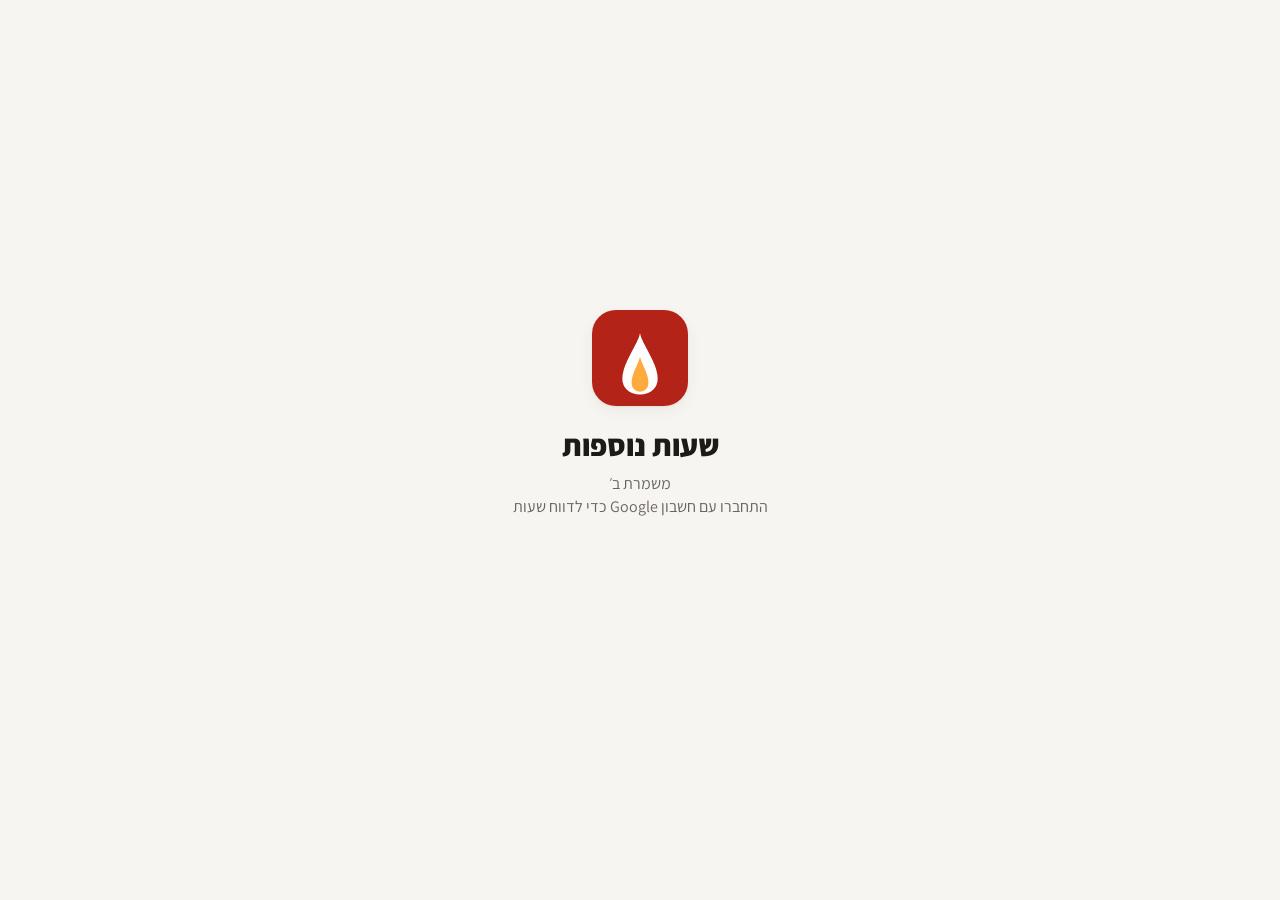
<file: index.html>
<!doctype html>
<html lang="he" dir="rtl">
<head>
  <meta charset="utf-8">
  <meta name="viewport" content="width=device-width, initial-scale=1, viewport-fit=cover">
  <title>שעות נוספות</title>
  <meta name="theme-color" content="#b42318">
  <meta name="apple-mobile-web-app-capable" content="yes">
  <meta name="mobile-web-app-capable" content="yes">
  <meta name="apple-mobile-web-app-status-bar-style" content="black-translucent">
  <meta name="apple-mobile-web-app-title" content="שעות נוספות">
  <link rel="manifest" href="manifest.webmanifest">
  <link rel="icon" href="icons/icon-192.png">
  <link rel="apple-touch-icon" href="icons/apple-touch-icon.png">
  <link rel="preconnect" href="https://fonts.googleapis.com">
  <link rel="preconnect" href="https://fonts.gstatic.com" crossorigin>
  <link href="https://fonts.googleapis.com/css2?family=Assistant:wght@400;600;700;800&display=swap" rel="stylesheet">
  <link rel="stylesheet" href="styles.css">
</head>
<body>
  <div id="app"><div class="boot"><div class="spinner"></div></div></div>
  <div id="sheet-root"></div>
  <div id="toast" role="status" aria-live="polite"></div>
  <div id="busy" hidden><div class="spinner"></div></div>

  <script src="config.js"></script>
  <script src="mock.js"></script>
  <script src="https://accounts.google.com/gsi/client" async defer></script>
  <script src="app.js"></script>
</body>
</html>
</file>
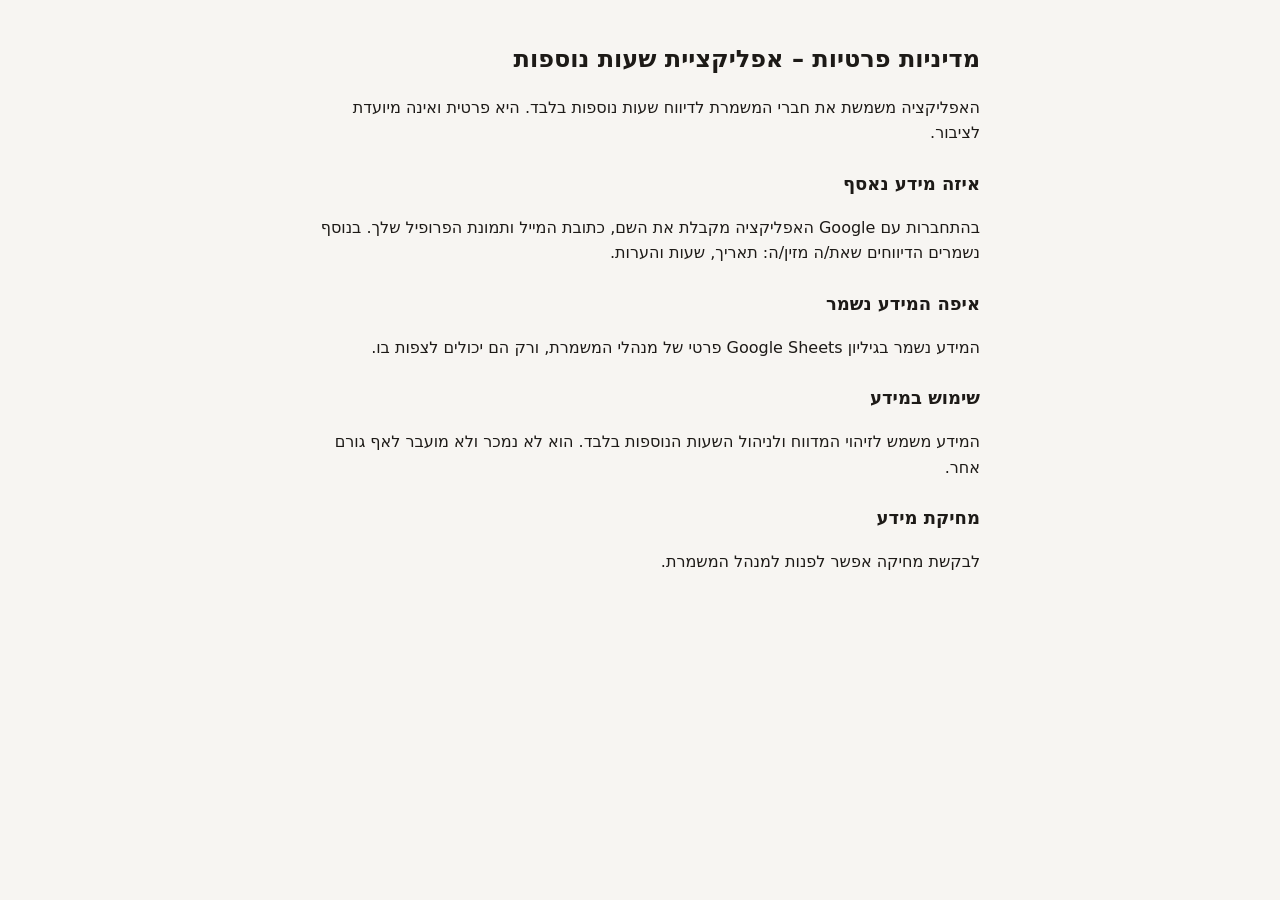
<file: privacy.html>
<!doctype html>
<html lang="he" dir="rtl">
<head>
<meta charset="utf-8">
<meta name="viewport" content="width=device-width, initial-scale=1">
<title>מדיניות פרטיות – שעות נוספות</title>
<style>
  body { font-family: system-ui, Arial, sans-serif; max-width: 680px; margin: 0 auto; padding: 24px 16px; line-height: 1.6; color: #1d1a17; background: #f7f5f2; }
  h1 { font-size: 24px; } h2 { font-size: 18px; margin-top: 24px; }
</style>
</head>
<body>
<h1>מדיניות פרטיות – אפליקציית שעות נוספות</h1>
<p>האפליקציה משמשת את חברי המשמרת לדיווח שעות נוספות בלבד. היא פרטית ואינה מיועדת לציבור.</p>
<h2>איזה מידע נאסף</h2>
<p>בהתחברות עם Google האפליקציה מקבלת את השם, כתובת המייל ותמונת הפרופיל שלך. בנוסף נשמרים הדיווחים שאת/ה מזין/ה: תאריך, שעות והערות.</p>
<h2>איפה המידע נשמר</h2>
<p>המידע נשמר בגיליון Google Sheets פרטי של מנהלי המשמרת, ורק הם יכולים לצפות בו.</p>
<h2>שימוש במידע</h2>
<p>המידע משמש לזיהוי המדווח ולניהול השעות הנוספות בלבד. הוא לא נמכר ולא מועבר לאף גורם אחר.</p>
<h2>מחיקת מידע</h2>
<p>לבקשת מחיקה אפשר לפנות למנהל המשמרת.</p>
</body>
</html>
</file>
<file: styles.css>
:root {
  --bg: #f7f5f2;
  --surface: #ffffff;
  --surface-2: #f1eeea;
  --text: #1d1a17;
  --muted: #6b645c;
  --line: #e6e1da;
  --brand: #b42318;
  --brand-ink: #ffffff;
  --brand-soft: #fdecea;
  --ok: #1f7a3d;
  --ok-soft: #e6f4ea;
  --warn: #9a5b00;
  --warn-soft: #fff4dc;
  --bad: #b42318;
  --bad-soft: #fdecea;
  --radius: 16px;
  --shadow: 0 1px 2px rgba(29, 26, 23, .06), 0 4px 16px rgba(29, 26, 23, .05);
  --safe-b: env(safe-area-inset-bottom, 0px);
  --safe-t: env(safe-area-inset-top, 0px);
}
@media (prefers-color-scheme: dark) {
  :root {
    --bg: #151312;
    --surface: #1f1c1a;
    --surface-2: #2a2623;
    --text: #f3efea;
    --muted: #a69e95;
    --line: #36312d;
    --brand: #e5483a;
    --brand-soft: #3a1c19;
    --ok: #5cc27e;
    --ok-soft: #1a2e21;
    --warn: #f0b44c;
    --warn-soft: #33281a;
    --bad: #ff7a6e;
    --bad-soft: #3a1c19;
    --shadow: none;
  }
}

* { box-sizing: border-box; }
html, body { margin: 0; }
body {
  font-family: 'Assistant', system-ui, -apple-system, 'Segoe UI', Arial, sans-serif;
  background: var(--bg);
  color: var(--text);
  font-size: 16px;
  line-height: 1.45;
  -webkit-font-smoothing: antialiased;
  -webkit-tap-highlight-color: transparent;
}
button, input, textarea, select { font: inherit; color: inherit; }
button { cursor: pointer; }
.num { font-variant-numeric: tabular-nums; direction: ltr; unicode-bidi: isolate; }

/* ---------- layout ---------- */
.topbar {
  position: sticky; top: 0; z-index: 5;
  padding: calc(12px + var(--safe-t)) 16px 12px;
  background: var(--brand); color: var(--brand-ink);
  display: flex; align-items: center; gap: 12px;
}
.topbar .titles { flex: 1; min-width: 0; }
.topbar h1 { margin: 0; font-size: 20px; font-weight: 800; letter-spacing: -.2px; }
.topbar .sub { font-size: 13px; opacity: .85; }
.avatar {
  width: 36px; height: 36px; border-radius: 50%; border: 2px solid rgba(255,255,255,.6);
  background: rgba(255,255,255,.2) center/cover no-repeat; flex: none; padding: 0;
  display: grid; place-items: center; font-weight: 700; color: #fff;
}
main { max-width: 640px; margin: 0 auto; padding: 16px 16px calc(96px + var(--safe-b)); }

.bottomnav {
  position: fixed; bottom: 0; inset-inline: 0; z-index: 5;
  display: flex; background: var(--surface); border-top: 1px solid var(--line);
  padding-bottom: var(--safe-b);
}
.bottomnav button {
  flex: 1; background: none; border: 0; padding: 10px 0 12px; color: var(--muted);
  font-weight: 700; font-size: 14px; display: flex; flex-direction: column; align-items: center; gap: 2px;
  position: relative;
}
.bottomnav button.active { color: var(--brand); }
.bottomnav svg { width: 24px; height: 24px; }
.badge {
  position: absolute; top: 6px; inset-inline-start: calc(50% + 6px);
  background: var(--brand); color: #fff; border-radius: 999px; font-size: 11px; min-width: 18px; height: 18px;
  display: grid; place-items: center; padding: 0 5px; font-weight: 800;
}

/* ---------- blocks ---------- */
.card {
  background: var(--surface); border-radius: var(--radius); box-shadow: var(--shadow);
  border: 1px solid var(--line); padding: 16px; margin-bottom: 12px;
}
.section-title {
  display: flex; align-items: center; justify-content: space-between;
  margin: 22px 4px 10px; font-size: 15px; font-weight: 800; color: var(--muted);
}
.section-title:first-child { margin-top: 4px; }
.muted { color: var(--muted); }
.small { font-size: 13px; }
.empty { text-align: center; color: var(--muted); padding: 22px 8px; font-size: 15px; }

.monthbar { display: flex; align-items: center; justify-content: space-between; margin-bottom: 12px; }
.monthbar .label { font-size: 18px; font-weight: 800; }
.iconbtn {
  width: 40px; height: 40px; border-radius: 12px; border: 1px solid var(--line); background: var(--surface);
  display: grid; place-items: center;
}
.iconbtn svg { width: 20px; height: 20px; }

.stats { display: grid; grid-template-columns: 1fr 1fr; gap: 10px; margin-bottom: 14px; }
.stat { background: var(--surface); border: 1px solid var(--line); border-radius: var(--radius); padding: 14px 16px; box-shadow: var(--shadow); }
.stat .v { font-size: 30px; font-weight: 800; line-height: 1.1; }
.stat .k { font-size: 14px; color: var(--muted); font-weight: 600; }
.stat.ok .v { color: var(--ok); }
.stat.warn .v { color: var(--warn); }

/* entries */
.entry { display: flex; gap: 14px; align-items: flex-start; }
.entry .day {
  flex: none; width: 54px; text-align: center; background: var(--surface-2); border-radius: 12px; padding: 6px 0;
}
.entry .day b { display: block; font-size: 22px; line-height: 1.1; }
.entry .day span { font-size: 12px; color: var(--muted); font-weight: 600; }
.entry .body { flex: 1; min-width: 0; }
.entry .row1 { display: flex; align-items: center; gap: 8px; flex-wrap: wrap; }
.entry .hours { font-size: 18px; font-weight: 800; }
.entry .times { color: var(--muted); font-size: 14px; }
.entry .note { font-size: 14px; margin-top: 4px; overflow-wrap: anywhere; }
.entry .who { font-weight: 800; }
.chip { font-size: 12px; font-weight: 800; padding: 2px 9px; border-radius: 999px; }
.chip.ok { background: var(--ok-soft); color: var(--ok); }
.chip.warn { background: var(--warn-soft); color: var(--warn); }
.chip.bad { background: var(--bad-soft); color: var(--bad); }
.actions { display: flex; gap: 8px; margin-top: 12px; }
.actions > * { flex: 1; }

/* buttons */
.btn {
  border: 0; border-radius: 12px; padding: 12px 16px; font-weight: 800; font-size: 16px;
  background: var(--surface-2); color: var(--text); min-height: 46px;
  display: inline-flex; align-items: center; justify-content: center; gap: 6px;
}
.btn.primary { background: var(--brand); color: #fff; }
.btn.ok { background: var(--ok); color: #fff; }
.btn.ghost { background: transparent; border: 1px solid var(--line); }
.btn.danger { background: var(--bad-soft); color: var(--bad); }
.btn.small { min-height: 36px; padding: 6px 12px; font-size: 14px; border-radius: 10px; }
.btn.block { width: 100%; }
.btn:disabled { opacity: .5; }
.linkbtn { background: none; border: 0; color: var(--brand); font-weight: 800; padding: 4px; font-size: 14px; }

.fab {
  position: fixed; z-index: 6; inset-inline-start: 50%; transform: translateX(50%);
  bottom: calc(76px + var(--safe-b)); border-radius: 999px; padding: 14px 24px;
  box-shadow: 0 6px 20px rgba(180, 35, 24, .35);
}
.no-nav .fab { bottom: calc(20px + var(--safe-b)); }

/* forms */
label.field { display: block; margin-bottom: 14px; }
label.field > span { display: block; font-weight: 700; font-size: 14px; margin-bottom: 6px; }
.input {
  width: 100%; border: 1px solid var(--line); background: var(--surface); border-radius: 12px;
  padding: 12px 14px; font-size: 17px; min-height: 48px;
}
.input:focus { outline: 2px solid var(--brand); outline-offset: -1px; border-color: transparent; }
textarea.input { min-height: 80px; resize: vertical; }
.grid2 { display: grid; grid-template-columns: 1fr 1fr; gap: 10px; }

/* list rows */
.list .item { display: flex; align-items: center; gap: 10px; padding: 12px 0; border-bottom: 1px solid var(--line); }
.list .item:last-child { border-bottom: 0; }
.list .item .grow { flex: 1; min-width: 0; }
.list .item .ttl { font-weight: 800; }
.list .item .sub { color: var(--muted); font-size: 13px; overflow-wrap: anywhere; }

table.summary { width: 100%; border-collapse: collapse; }
table.summary th, table.summary td { padding: 10px 6px; text-align: start; border-bottom: 1px solid var(--line); }
table.summary th { font-size: 13px; color: var(--muted); font-weight: 700; }
table.summary td.n { text-align: end; font-weight: 800; }
table.summary tr:last-child td { border-bottom: 0; }
table.summary tfoot td { border-top: 2px solid var(--line); font-weight: 800; }

.switch { display: flex; align-items: center; justify-content: space-between; gap: 12px; }
.switch input { width: 48px; height: 28px; accent-color: var(--brand); }

/* picker for linking */
.pick { display: grid; grid-template-columns: 1fr 1fr; gap: 10px; }
.pick button {
  background: var(--surface); border: 1px solid var(--line); border-radius: 12px; padding: 14px 10px;
  font-weight: 700; font-size: 16px; min-height: 56px;
}
.pick button[disabled] { opacity: .45; }
.pick button small { display: block; font-weight: 600; color: var(--muted); font-size: 12px; }

/* login */
.hero { min-height: 100vh; min-height: 100dvh; display: flex; flex-direction: column; align-items: center; justify-content: center; padding: 32px 20px; text-align: center; }
.hero img { width: 96px; height: 96px; border-radius: 24px; box-shadow: var(--shadow); }
.hero h1 { font-size: 30px; margin: 18px 0 4px; font-weight: 800; }
.hero p { color: var(--muted); margin: 0 0 28px; max-width: 320px; }
#gbtn { min-height: 44px; }

/* bottom sheet */
.overlay { position: fixed; inset: 0; background: rgba(0,0,0,.4); z-index: 20; display: flex; align-items: flex-end; justify-content: center; animation: fade .15s ease; }
.sheet {
  background: var(--bg); width: 100%; max-width: 640px; border-radius: 20px 20px 0 0;
  padding: 10px 16px calc(20px + var(--safe-b)); max-height: 92vh; overflow: auto; animation: up .2s ease;
}
.sheet .grab { width: 40px; height: 5px; background: var(--line); border-radius: 3px; margin: 0 auto 12px; }
.sheet h2 { margin: 0 0 16px; font-size: 20px; }
@keyframes up { from { transform: translateY(30px); opacity: .5; } }
@keyframes fade { from { opacity: 0; } }

/* toast + busy */
#toast {
  position: fixed; z-index: 40; inset-inline: 16px; top: calc(80px + var(--safe-t)); margin: 0 auto; max-width: 420px;
  background: #1d1a17; color: #fff; padding: 12px 16px; border-radius: 12px; font-weight: 600; text-align: center;
  opacity: 0; transform: translateY(-8px); transition: .2s; pointer-events: none;
}
#toast.show { opacity: 1; transform: none; }
#toast.err { background: var(--bad); }
#busy { position: fixed; inset: 0; z-index: 30; background: rgba(247,245,242,.5); display: grid; place-items: center; }
#busy[hidden] { display: none; }
.boot { min-height: 100vh; display: grid; place-items: center; }
.spinner { width: 34px; height: 34px; border-radius: 50%; border: 4px solid var(--line); border-top-color: var(--brand); animation: spin .8s linear infinite; }
@keyframes spin { to { transform: rotate(360deg); } }

.banner { background: var(--warn-soft); color: var(--warn); border-radius: 12px; padding: 10px 14px; font-weight: 600; font-size: 14px; margin-bottom: 12px; }
.demo-flag { position: fixed; top: calc(6px + var(--safe-t)); inset-inline-start: 50%; transform: translateX(50%); z-index: 50; background: #1d1a17; color: #fff; font-size: 11px; padding: 2px 10px; border-radius: 999px; font-weight: 700; }

.iconbtn.del { color: var(--bad); border-color: transparent; background: var(--bad-soft); flex: none; }
.entry .iconbtn.del { align-self: center; }
.card ul { padding-inline-start: 20px; }

/* form tabs + vacation calendar */
.seg { display: grid; grid-template-columns: 1fr 1fr; gap: 4px; background: var(--surface-2); padding: 4px; border-radius: 12px; margin-bottom: 16px; }
.seg button { border: 0; background: transparent; border-radius: 9px; padding: 9px; font-weight: 800; color: var(--muted); }
.seg button.on { background: var(--surface); color: var(--brand); box-shadow: var(--shadow); }
.cal-bar { margin-bottom: 6px; }
.cal { display: grid; grid-template-columns: repeat(7, 1fr); gap: 4px; }
.cal-h { text-align: center; font-size: 12px; color: var(--muted); font-weight: 700; padding: 2px 0; }
.cal-d { position: relative; aspect-ratio: 1; border: 1px solid var(--line); background: var(--surface); border-radius: 10px; font-weight: 700; font-size: 15px; font-variant-numeric: tabular-nums; }
.cal-d.today { border-color: var(--brand); }
.cal-d.on { background: var(--brand); color: #fff; border-color: var(--brand); }
.cal-d i { position: absolute; bottom: 4px; inset-inline-start: 50%; transform: translateX(50%); width: 5px; height: 5px; border-radius: 50%; background: var(--ok); }
.cal-d.on i { background: #fff; }
.chip.vac { background: #e3f0ff; color: #1a5fb4; }
@media (prefers-color-scheme: dark) { .chip.vac { background: #1b2a3d; color: #8ab8ff; } }

/* v5: edit, full shift, multi-day */
.entry .acts { display: flex; flex-direction: column; gap: 6px; align-self: center; flex: none; }
.entry .acts .iconbtn { width: 38px; height: 38px; }
.catrow { display: flex; flex-wrap: wrap; gap: 6px; margin: -4px 2px 6px; }
.catline { font-size: 12px; color: var(--muted); margin-top: 2px; }
label.check { display: flex; align-items: center; gap: 10px; background: var(--surface); border: 1px solid var(--line); border-radius: 12px; padding: 12px 14px; margin-bottom: 14px; }
label.check input { width: 22px; height: 22px; accent-color: var(--brand); flex: none; }
.input:disabled { opacity: .55; }
.qchips { display: flex; flex-wrap: wrap; gap: 6px; margin-bottom: 8px; }
.qchip { border: 1px solid var(--line); background: var(--surface); border-radius: 999px; padding: 5px 12px; font-size: 14px; font-weight: 700; }
.qchip:active { background: var(--brand-soft); }
.field .lbl { display: block; font-weight: 700; font-size: 14px; margin-bottom: 6px; }
.radios { display: flex; flex-wrap: wrap; align-items: center; gap: 8px 14px; background: var(--surface); border: 1px solid var(--line); border-radius: 12px; padding: 10px 14px; }
.radios label { display: flex; align-items: center; gap: 6px; font-weight: 600; }
.radios input[type=radio] { accent-color: var(--brand); width: 18px; height: 18px; }
.input.small-in { width: 90px; min-height: 40px; padding: 6px 10px; }
table.summary td .catline { font-weight: 400; }
</file>
